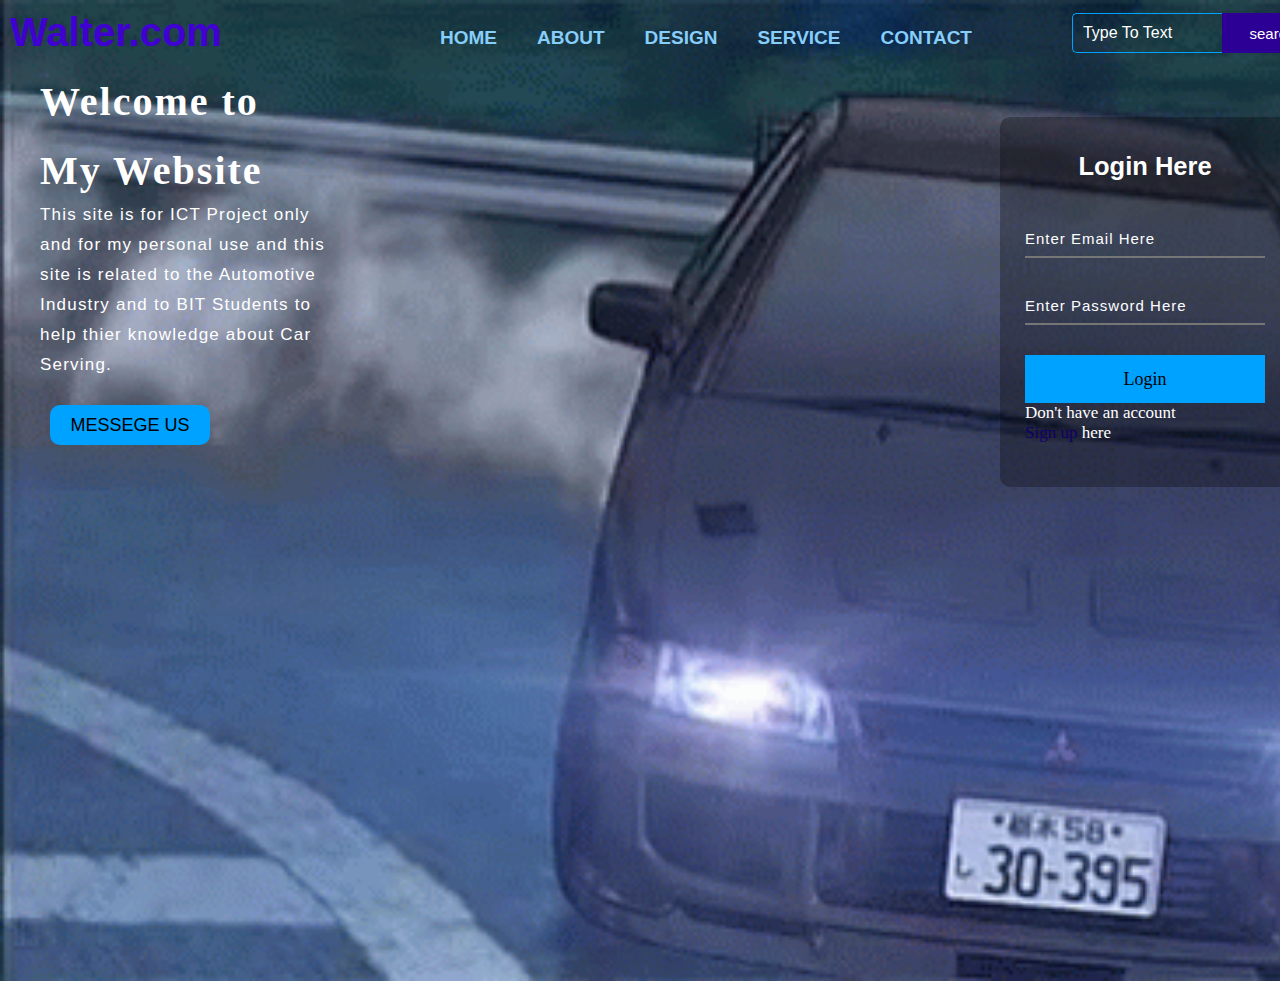
<file: index.html>
<!DOCTYPE html>
<html lang="en">
<head>
     <title>Websitepage</title>
    <link rel="stylesheet" href="style.css">
    <link rel="index.html" href="indexresume.html">
</head>
<body>
    <div class="background-image">
        <div class="main">
            <div class="navbar">
                <div class="icon">
                    <h2 class="logo">Walter.com</h2>
                </div>
                
                <div class="menu">
                    <ul> 
                        <li><a href="http://127.0.0.1:5500/index%20FINAL.html">HOME</a></a></li>
                        <li><a href="#">ABOUT</a></a></li>
                        <li><a href="#">DESIGN</a></a></li>
                        <li><a href="#">SERVICE</a></a></li>
                        <li><a href="#">CONTACT</a></a></li>
                    </ul>
                </div>

                <div class="search">
                    <input class="srch" type="search" name="" placeholder="Type To Text">
                    <a href="#"><button class="btn">search</button></a>
                </div>
                 
            </div>
            <div class="content">
                <h1>Welcome to My Website<span></h1>
                <p class="par"> This site is for ICT Project only and for my personal use and this site is related to the Automotive Industry and to BIT Students to help thier knowledge about Car Serving.  </p>

                <button class="cn"><a href="#">MESSEGE US</a></button>

                <div class="form">
                    <h2>Login Here</h2>
                    <input type="walter" name="email" placeholder="Enter Email Here">
                    <input type="estocada03" name="" placeholder="Enter Password Here">
                    <a href="http://127.0.0.1:5500/indexresume.html"><button class="btnn">Login</a></button></a>


                    <p class="link"> Don't have an account<br>
                    <a href="#">Sign up</a> here</a></p>
                    <p class="liw"></p>
                </div>
                <div class="audio">
                    <audio autoplay muter loop>
                        <source src="musicdang1.mp3" type="audio/mpeg">
                        <source src="musicdang1.mp3" type="audio/wav">
                    </audio>
                  </div>
               
            </div>
        </div>

    </div>
    <script src="file:///C:/Users/walter%20admin/Documents/WEBSITE%20PAUL/index%20FINAL.html"></script>
</body>
</html>
</file>
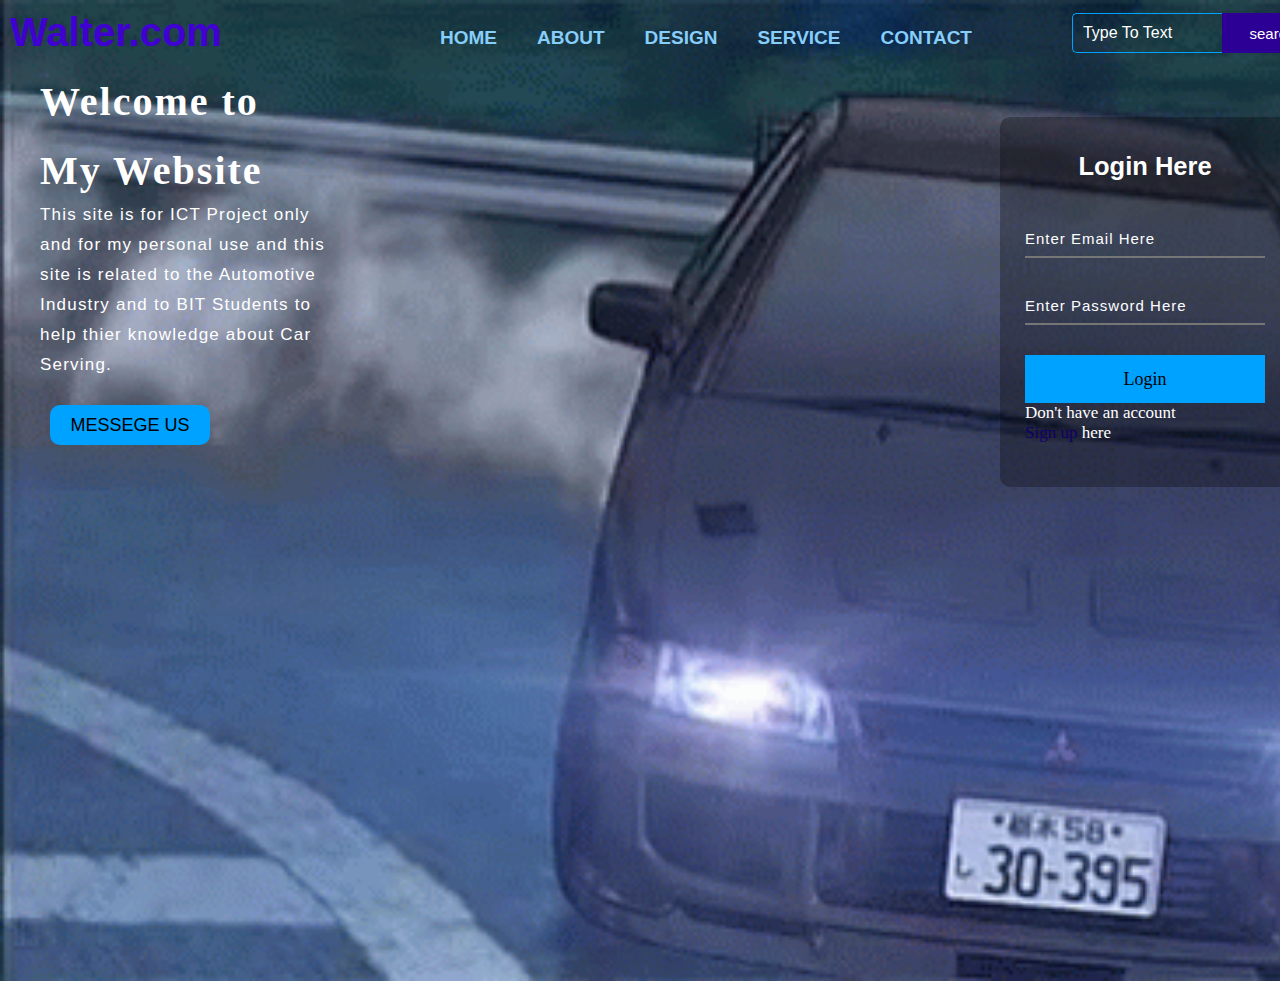
<file: index FINAL.html>
<!DOCTYPE html>
<html lang="en">
<head>
     <title>Websitepage</title>
    <link rel="stylesheet" href="style.css">
    <link rel="index.html" href="indexresume.html">
</head>
<body>
    <div class="background-image">
        <div class="main">
            <div class="navbar">
                <div class="icon">
                    <h2 class="logo">Walter.com</h2>
                </div>
                
                <div class="menu">
                    <ul> 
                        <li><a href="#">HOME</a></a></li>
                        <li><a href="#">ABOUT</a></a></li>
                        <li><a href="#">DESIGN</a></a></li>
                        <li><a href="#">SERVICE</a></a></li>
                        <li><a href="#">CONTACT</a></a></li>
                    </ul>
                </div>

                <div class="search">
                    <input class="srch" type="search" name="" placeholder="Type To Text">
                    <a href="#"><button class="btn">search</button></a>
                </div>
                 
            </div>
            <div class="content">
                <h1>Welcome to My Website<span></h1>
                <p class="par"> This site is for ICT Project only and for my personal use and this site is related to the Automotive Industry and to BIT Students to help thier knowledge about Car Serving.  </p>

                <button class="cn"><a href="#">MESSEGE US</a></button>

                <div class="form">
                    <h2>Login Here</h2>
                    <input type="walter" name="email" placeholder="Enter Email Here">
                    <input type="estocada03" name="" placeholder="Enter Password Here">
                    <a href="http://127.0.0.1:5500/indexresume.html"><button class="btnn">Login</a></button></a>


                    <p class="link"> Don't have an account<br>
                    <a href="#">Sign up</a> here</a></p>
                    <p class="liw"></p>
                </div>
                <div class="audio">
                    <audio autoplay muter loop>
                        <source src="musicdang1.mp3" type="audio/mpeg">
                        <source src="musicdang1.mp3" type="audio/wav">
                    </audio>
                  </div>
               
            </div>
        </div>

    </div>
    <script src="file:///C:/Users/walter%20admin/Documents/WEBSITE%20PAUL/index%20FINAL.html"></script>
</body>
</html>
</file>
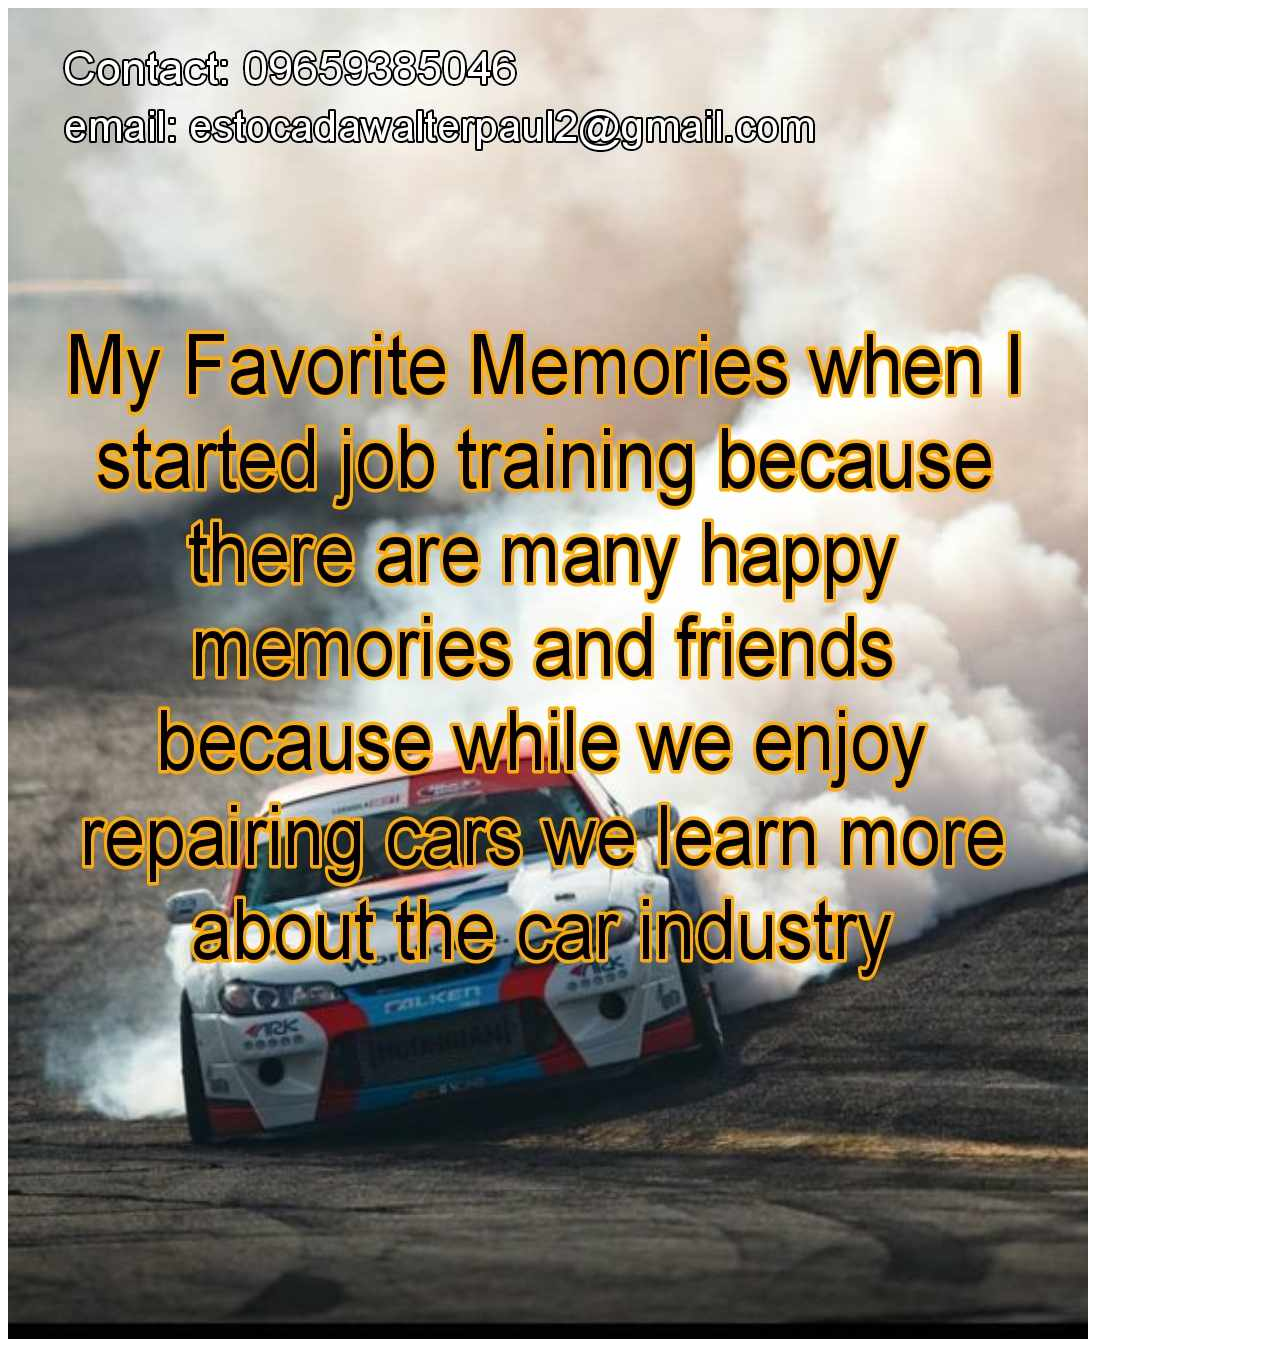
<file: indexabout.html>
<!DOCTYPE html>
<html lang="en">
<head>
    <meta charset="UTF-8">
    <meta name="viewport" content="width=device-width, initial-scale=1.0">
    <title>ABOUT</title>
    <link rel="stylesheet.css" href="styleaabout.css">
    <link rel="index.html" href="indexresume.html">
</head>
<body>
    <div class="background">
      <div class="background-image">
        <img src="about.jpg" alt="">
      </div>
    </div>
</body>
</html>
</file>
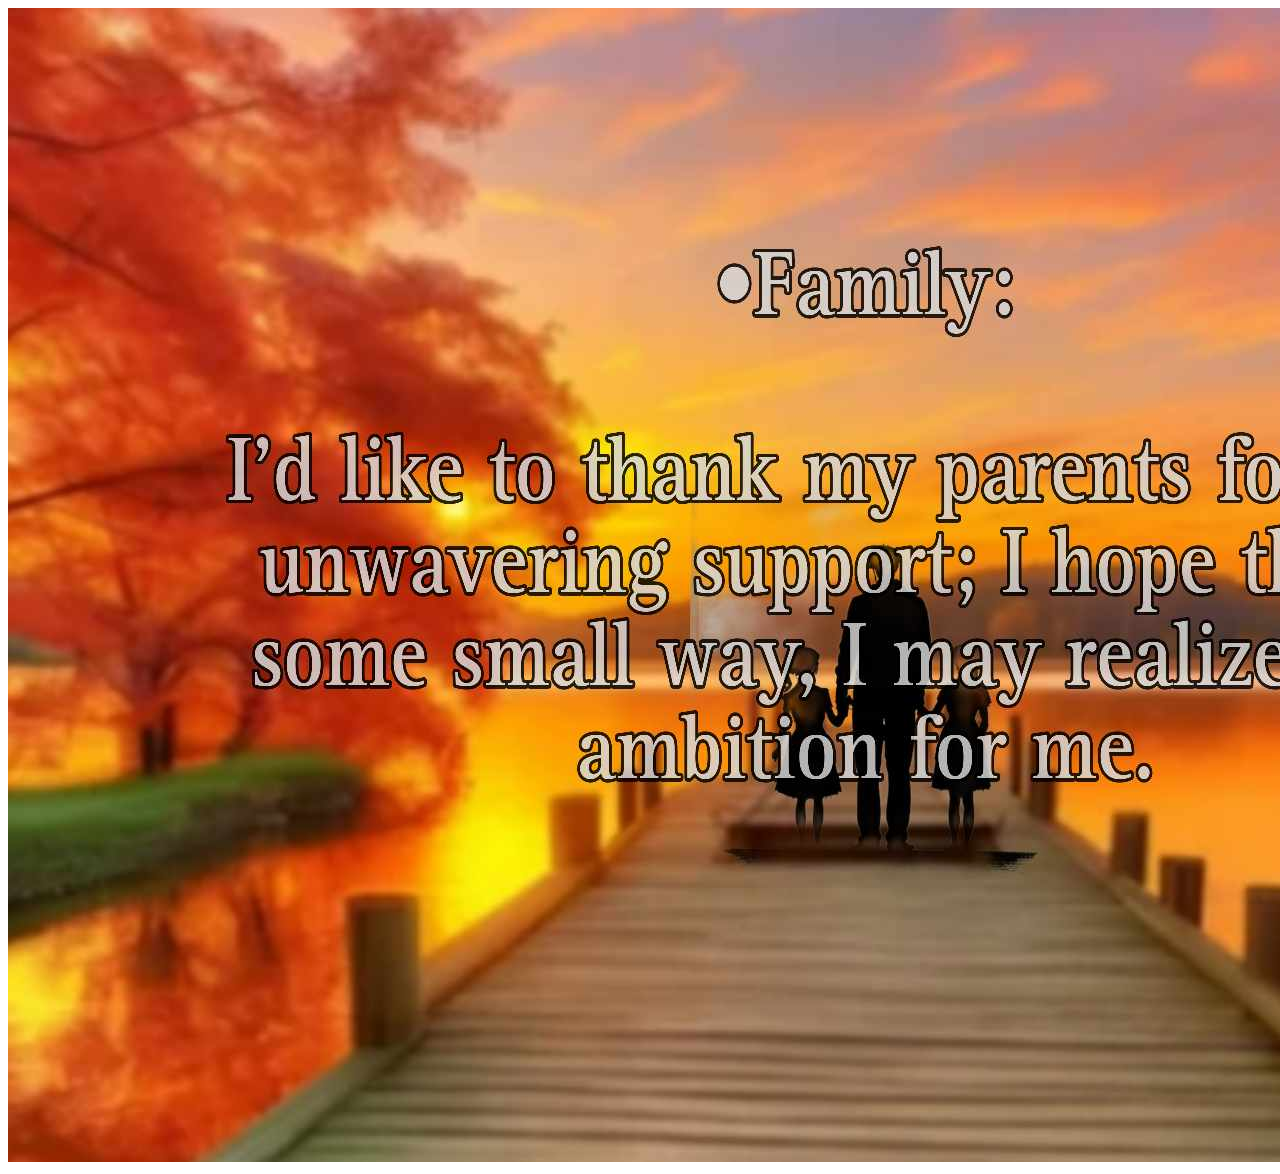
<file: indexfam.html>
<!DOCTYPE html>
<html lang="en">
<head>
    <meta charset="UTF-8">
    <meta name="viewport" content="width=device-width, initial-scale=1.0">
    <title>FAMILY</title>
    <link rel="stylesheet.css" href="stylePas.css">
    <link rel="index.html" href="indexresume.html">
</head>
<body>
    <div class="background">
      <div class="background-image">
        <img src="fam.jpg" alt="">
      </div>
    </div>
</body>
</html>
</file>
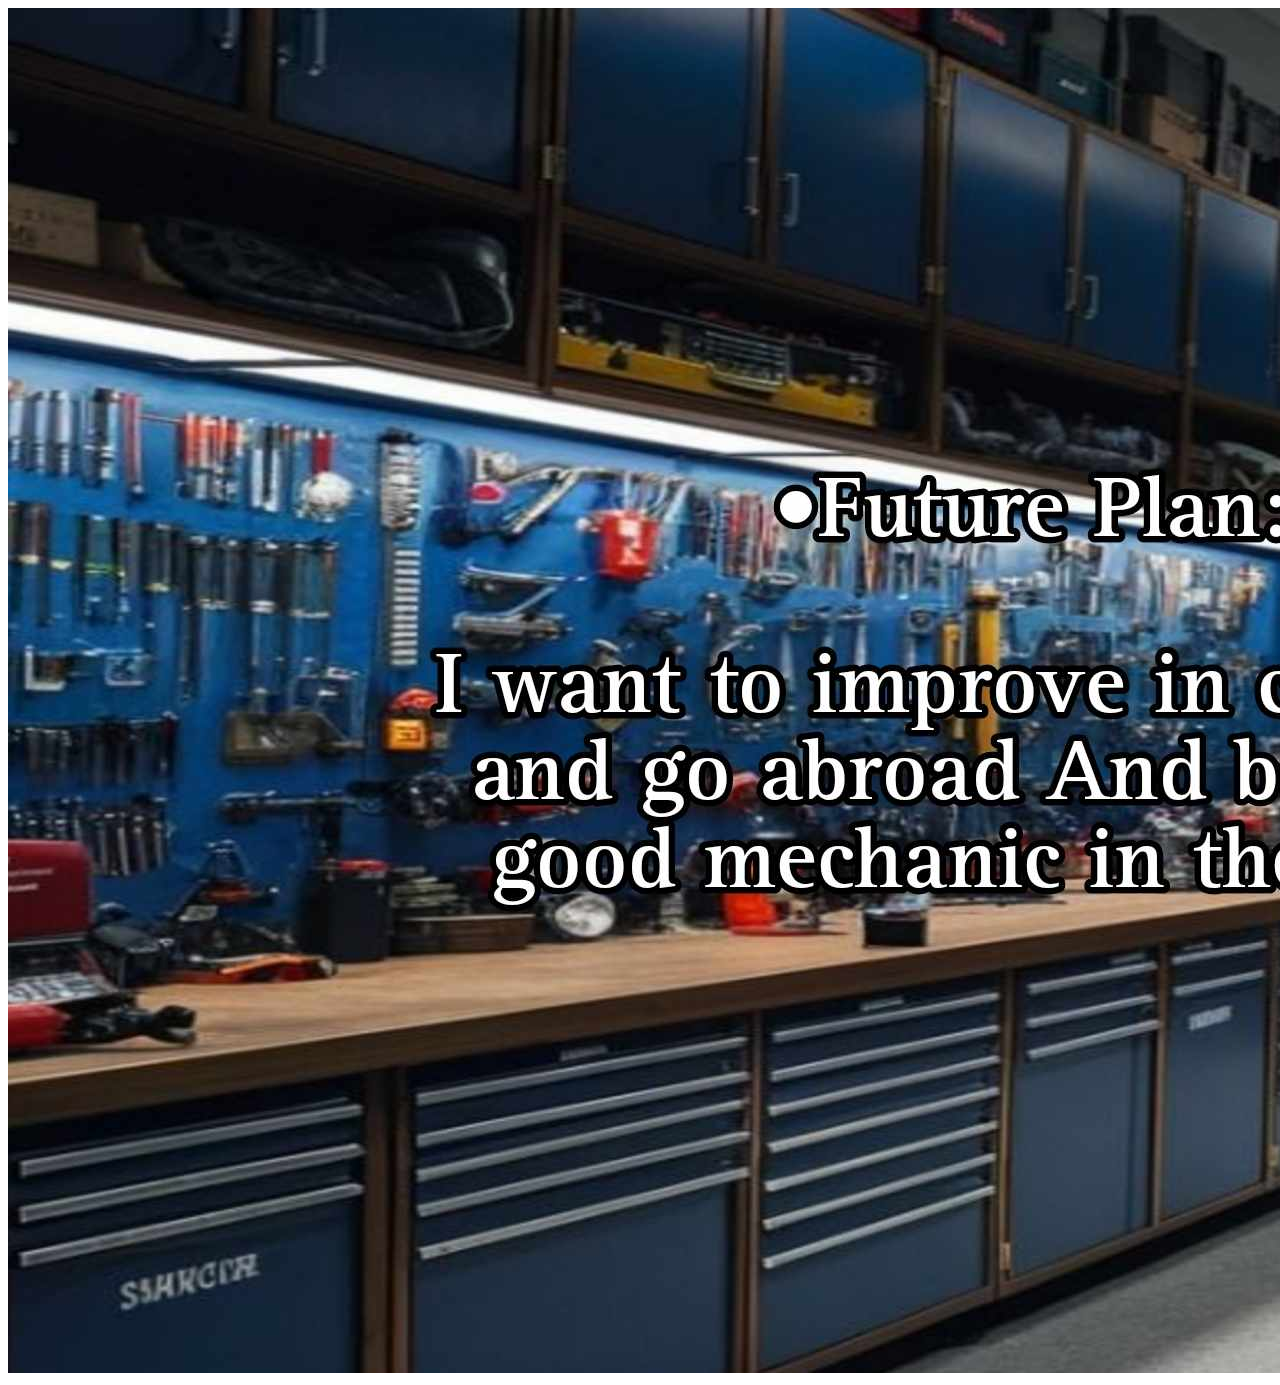
<file: indexfut.html>
<!DOCTYPE html>
<html lang="en">
<head>
    <meta charset="UTF-8">
    <meta name="viewport" content="width=device-width, initial-scale=1.0">
    <title>FUTURE</title>
    <link rel="stylesheet.css" href="stylePas.css">
    <link rel="index.html" href="indexresume.html">
</head>
<body>
    <div class="background">
      <div class="background-image">
        <img src="fut.jpg" alt="">
      </div>
    </div>
</body>
</html>
</file>
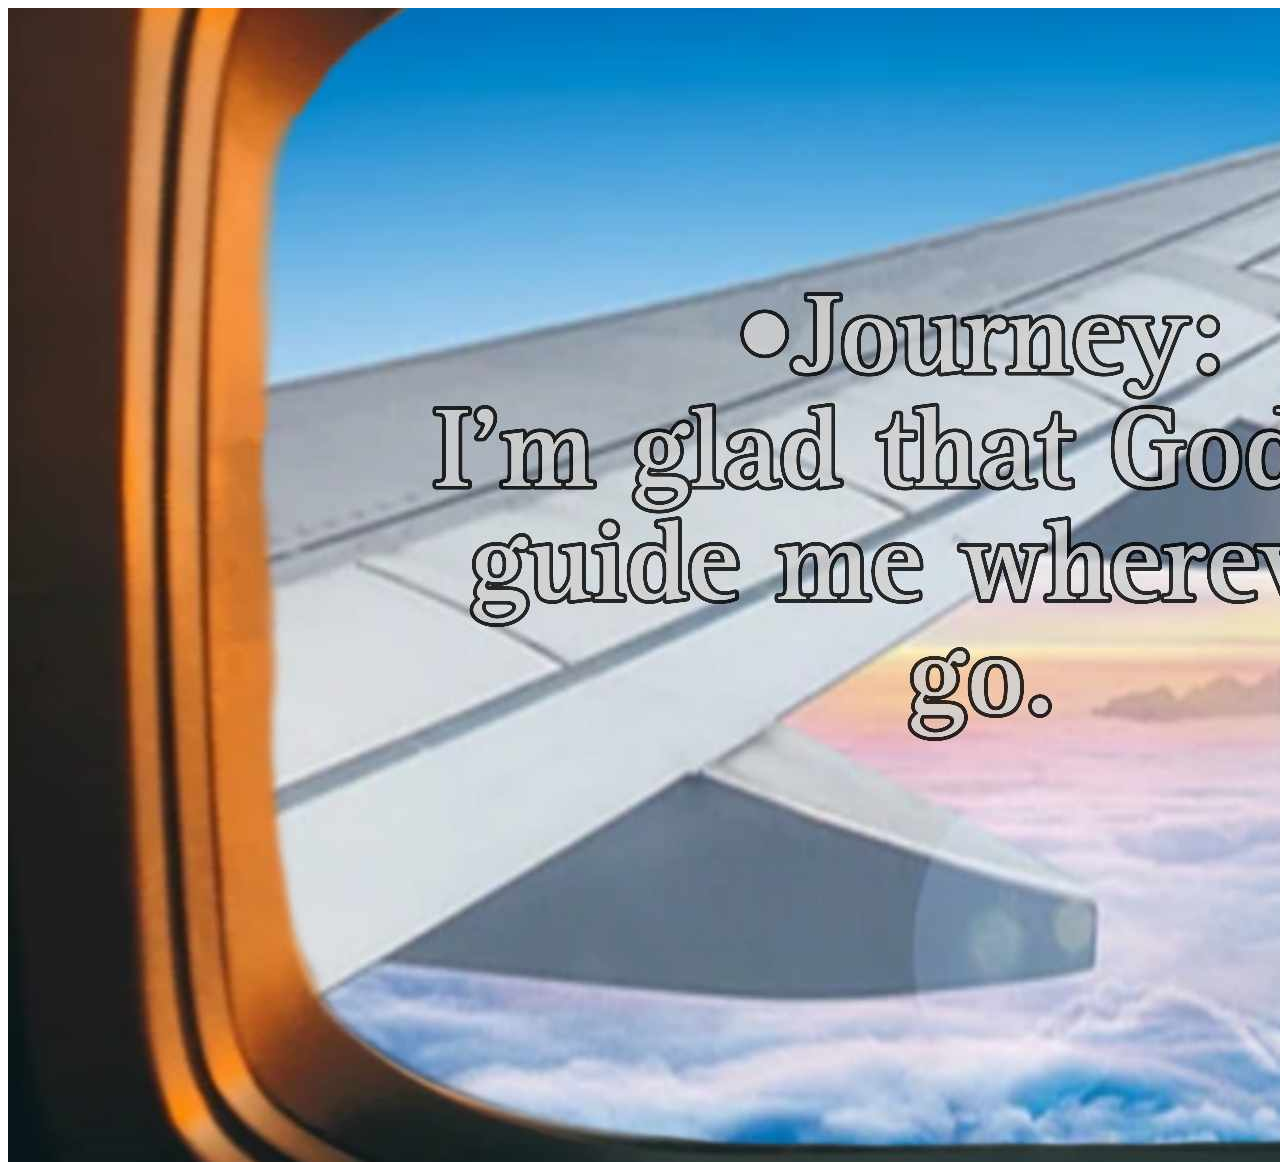
<file: indexjr.html>
<!DOCTYPE html>
<html lang="en">
<head>
    <meta charset="UTF-8">
    <meta name="viewport" content="width=device-width, initial-scale=1.0">
    <title>JOURNEY</title>
    <link rel="stylesheet.css" href="stylePas.css">
    <link rel="index.html" href="indexresume.html">
</head>
<body>
    <div class="background">
      <div class="background-image">
        <img src="journey.jpg" alt="">
      </div>
    </div>
</body>
</html>
</file>
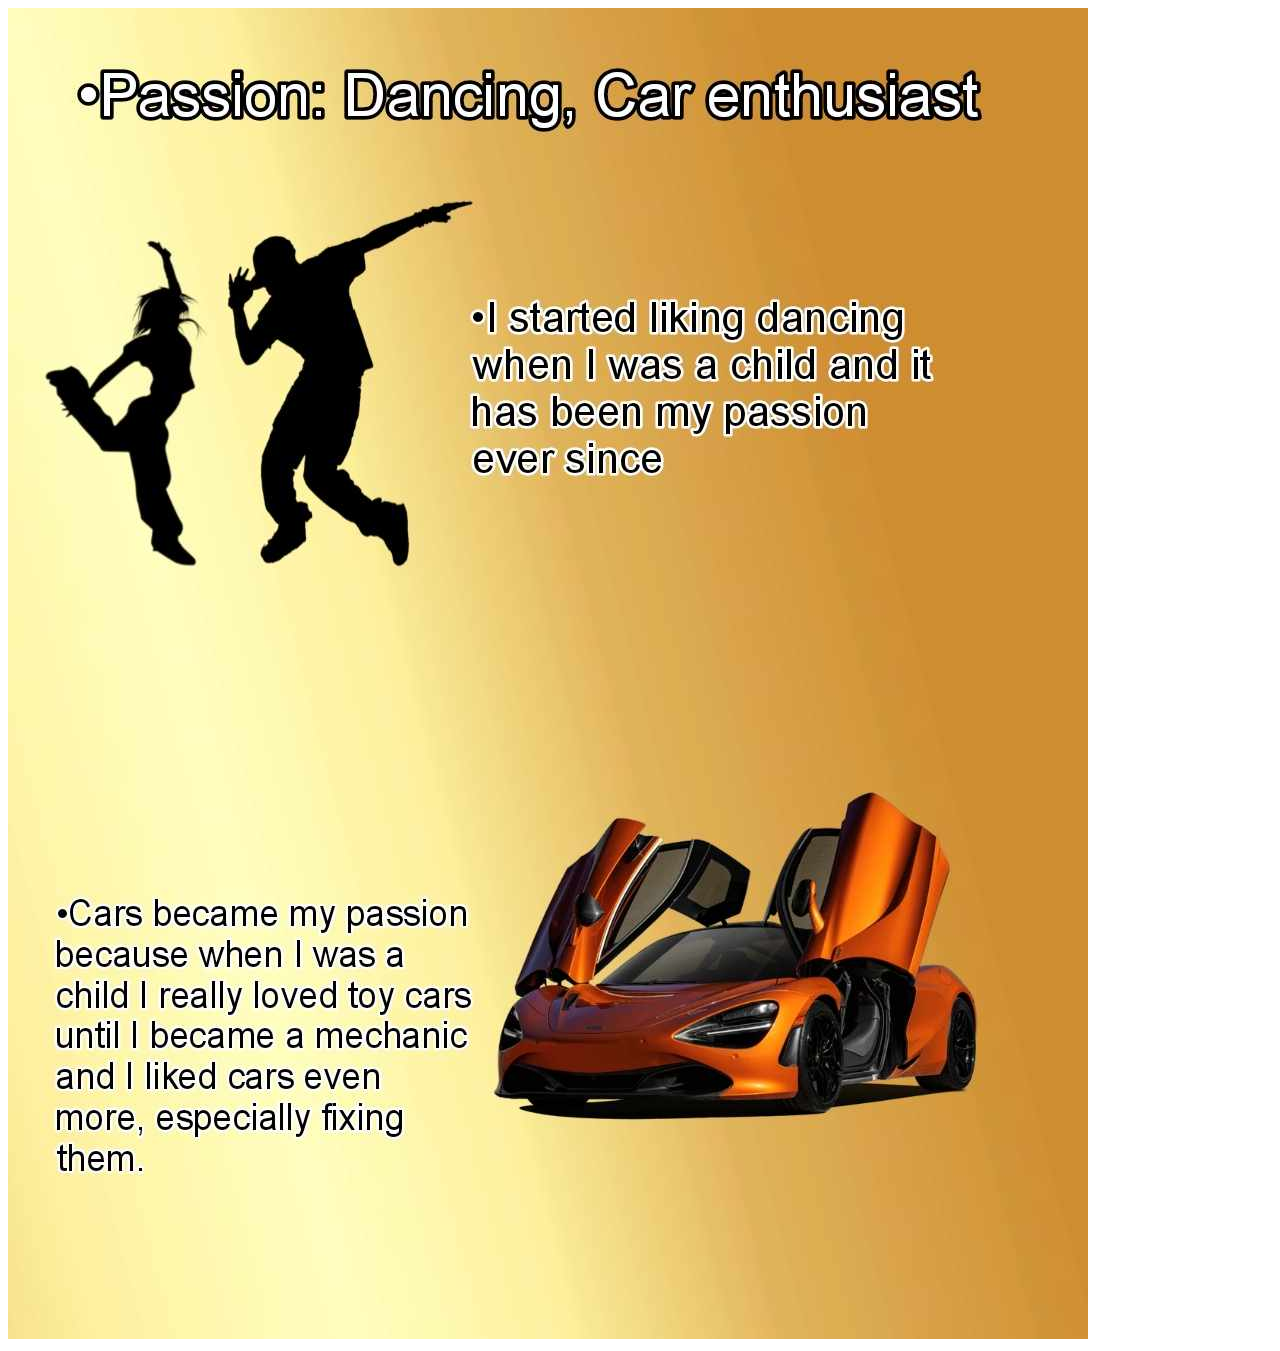
<file: indexPassion.html>
<!DOCTYPE html>
<html lang="en">
<head>
    <meta charset="UTF-8">
    <meta name="viewport" content="width=device-width, initial-scale=1.0">
    <title>PASSION</title>
    <link rel="stylesheet.css" href="stylePas.css">
    <link rel="index.html" href="indexresume.html">
</head>
<body>
    <div class="background">
      <div class="background-image">
        <img src="passion.jpg" alt="">
      </div>
    </div>
</body>
</html>
</file>
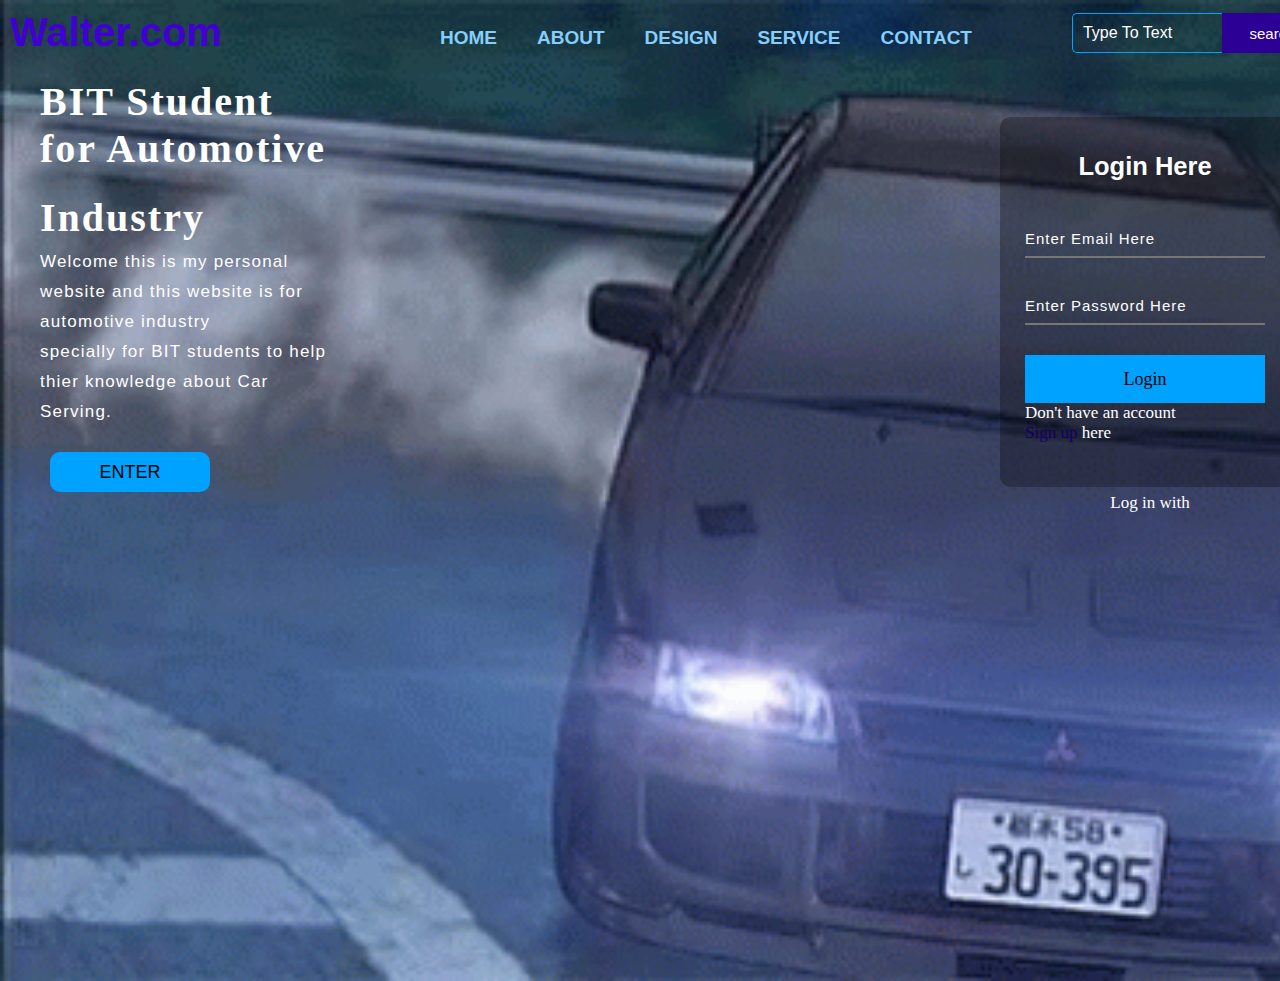
<file: walter.html>
<!DOCTYPE html>
<html lang="en">
<head>
     <title>Websitepage</title>
    <link rel="stylesheet" href="style.css">
</head>
<body>
    <div class="background-image">
        <div class="main">
            <div class="navbar">
                <div class="icon">
                    <h2 class="logo">Walter.com</h2>
                </div>
                
                <div class="menu">
                    <ul> 
                        <li><a href="#">HOME</a></a></li>
                        <li><a href="#">ABOUT</a></a></li>
                        <li><a href="#">DESIGN</a></a></li>
                        <li><a href="#">SERVICE</a></a></li>
                        <li><a href="#">CONTACT</a></a></li>
                    </ul>
                </div>

                <div class="search">
                    <input class="srch" type="search" name="" placeholder="Type To Text">
                    <a href="#"><button class="btn">search</button></a>
                </div>
                 
            </div>
            <div class="content">
                <h1>BIT Student for Automotive Industry<span></h1>
                <p class="par"> Welcome this is my personal website and this website is for automotive industry <br> specially for BIT students to help thier knowledge about Car Serving.  </p>

                <button class="cn"><a href="#">ENTER</a></button>

                <div class="form">
                    <h2>Login Here</h2>
                    <input type="email" name="email" placeholder="Enter Email Here">
                    <input type="password" name="" placeholder="Enter Password Here">
                    <button class="btnn"><a href="#">Login</a></button>

                    <p class="link"> Don't have an account<br>
                    <a href="#"> Sign up </a> here</a></p>
                    <p class="liw">Log in with</p>
                </div>
            
            </div>
        </div>

    </div>
    <script src="file:///C:/Users/walter%20admin/Documents/WEBSITE%20PAUL/index%20FINAL.html"></script>
</body>
</html>
</file>
<file: style.css>
*{
    margin: 0%;
    padding: 0%;

}

.background-image{
    background-color: #000000;
    background-image: url(Initial\ D\ Gtr\ GIF\ -\ Initial\ D\ GTR\ Car\ -\ Discover\ &\ Share\ GIFs.gif);
    background-size: cover;
    background-repeat: no-repeat;
    width: 100%;
    height: 109vh;
}

.navbar{
    width: 2000px;
    height: 20px;
    margin: auto;
    
}

.icon{
    width: 400px;
    float: left;
    height: 78px;
}

.logo{
    color:#3f00d1;
    font-size: 40px;
    font-family: Arial;
    padding-left: 10px;
    float: left;
    padding-top: 10px;
    
}

.menu{
    width:  400;
    float: left;
    height: 70px;
    

}

ul{
    float: left;
    display: flex;
    justify-content: center;
    align-items: center;

}

ul li{
    list-style: none;
    margin-left: 40px;
    margin-top: 27px;
    font-size: 19px;

}

ul li a{
    text-decoration: none;
    color:lightskyblue;
    font-family: Arial;
    font-weight: bold;
    transition: 0.4s ease-in-out;
}

ul li a:hover{
    color:#ffff;
}

.search{
    width: 250px;
    float: left;
    margin-left: 100px;
}

.srch{
    font-family: 'Times New Roman';
    width: 150px;
    height: 40px;
    background: transparent;
    border: 1px solid #00a2ff;
    margin-top: 13px;
    color: #ffff;
    border-right: none;
    font-size: 16px;
    float: left;
    padding: 10px;
    border-bottom-left-radius: 5px;
    border-top-left-radius: 5px;
}

.btn{
    width: 100px;
    height: 40px;
    background: #2c0094;
    border: 2px solid #2c0094;
    margin-top: 13px;
    color: #ffffff;
    font-size: 15px;
    border-bottom-right-radius: 5px;
    border-bottom-right-radius: 5px;
}

.bnt:focus{
    outline: none;

}

.srch:focus{
    outline: none;
}

.content{
    font-size: 17px;
    width: 300px;
    height: 300px;
    margin-left: 30px;
    color: #ffff;
    position: relative;
}

.content .par{
    padding-left: 5px;
    padding-bottom: 25px;
    font-family: Arial;
    letter-spacing: 1.2px;
    line-height: 30px;
    margin-left: 5px;
}

.content h1{
    font-family: 'Times New Roman';
    font-size: 40px;
    padding-left: 10px;
    margin-top: 9%;
    letter-spacing: 2px;
}

.content .cn{
    width: 160px;
    height: 40px;
    background: #00a2ff;
    border: none;
    margin-bottom: 10px;
    margin-left: 20px;
    font-size: 18px;
    border-radius: 10px;
    cursor: pointer;
    transition: .4s ease;

}

.content .cn a{
    text-decoration: none;
    color: #000000;
    transition: .3s ease;
}

.cn:hover{
    background-color: #ffffff;
}

.content span{
    color: #2c0094;
    font-size: 65px;
}

.form{
    width: 250px;
    height: 320px;
    background: linear-gradient(to top, rgba(0, 0, 0, 0.281)50%, rgba(0, 0, 0, 0.295)50%);
    position: absolute;
    top: 70px;
    left: 970px;
    border-radius: 10px;
    padding: 25px;
}

.form h2{
    width: 220px;
    font-family: sans-serif;
    text-align: center;
    color: #fff;
    border-radius: 10px;
    margin: 2px;
    padding: 8px;
}

.form input{
    width: 240px;
    height: 35px;
    background: transparent;
    border-bottom: 1px sold #fff;
    border-top: none;
    border-right: none;
    border-left: none;
    color: #fff;
    font-size: 15px;
    letter-spacing: 1px;
    margin-top: 30px;
    font-family: sans-serif;
}

.form input:focus{
    outline: none;
}
::placeholder{
    color: #fff;
    font-family: Arial;

}

.btnn{
    width: 240px;
    height: 48px;
    background: #00a2ff;
    border: none;
    margin-top: 30px;
    font-size: 18px;
    cursor: pointer;
    color: #fff;
}

.btnn:hover{
    background: #fff;
    color: #00a2ff;
}

.btnn a{
    text-decoration: none;
    color: #000000;
    font-family: bold;
}

.font .link{
    font-family: Arial;
    font-size: 50px;
    padding-top: 70px;
    text-align: center;
}

.form .link a{
    text-decoration: none;
    color:#100068;
}

.liw{
    padding-top: 50px;
    padding-bottom: 0px;
    text-align: center;
}
</file>
<file: styleaabout.css>
*{
    margin: 0;
    padding: 0;
    box-sizing: border-box;
    text-decoration: none;
    border: none;
    outline: none;
    font-family: 'Poppins', sans-serif;
}

.background-image{
    background-color: #000000;
    background-image: url(about.jpg);
    background-size: cover;
    background-repeat: no-repeat;
    width: 1500px;
    height: 1%;
}
</file>
<file: stylePas.css>
*{
    margin: 0;
    padding: 0;
    box-sizing: border-box;
    text-decoration: none;
    border: none;
    outline: none;
    font-family: 'Poppins', sans-serif;
}

.background-image{
    background-color: #000000;
    background-image: url(fut.jpg);
    background-size: center;
    background-repeat: no-repeat;
    width: 500x;
    height: 60%;
}
</file>
